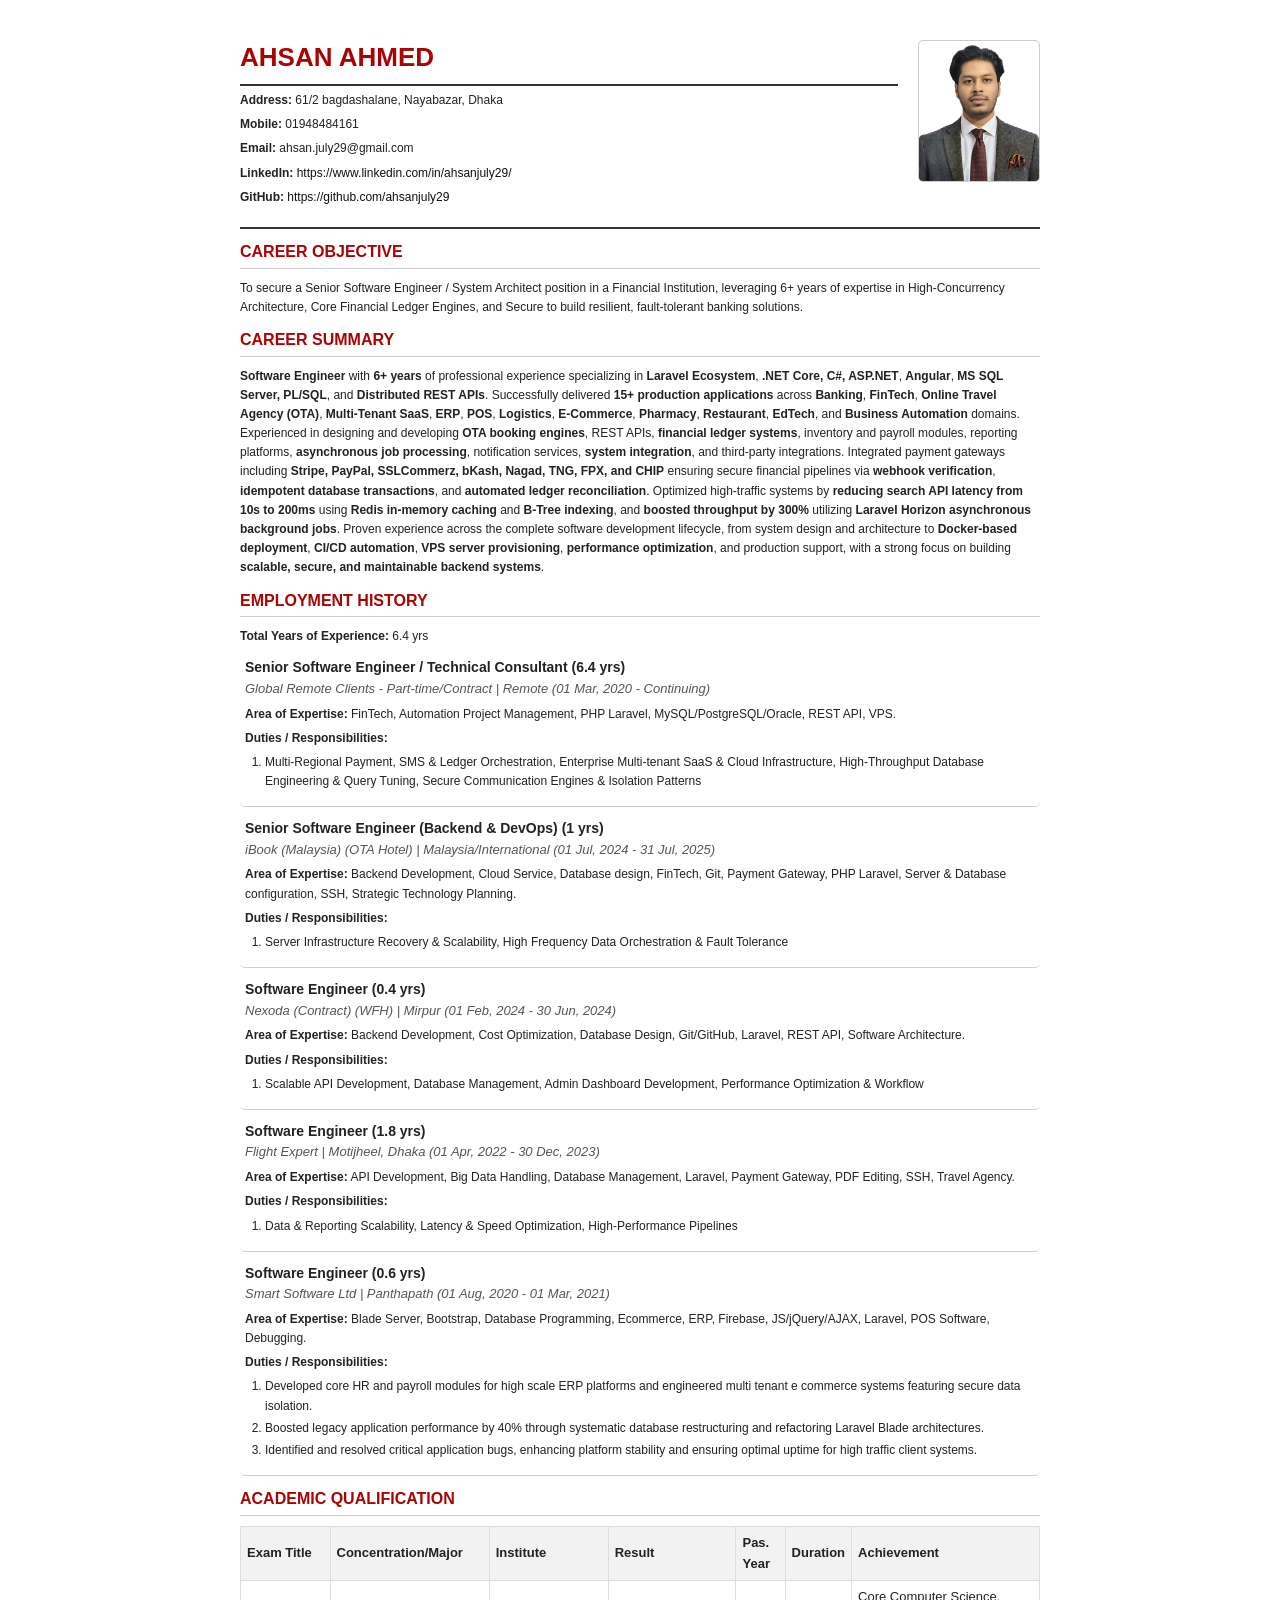
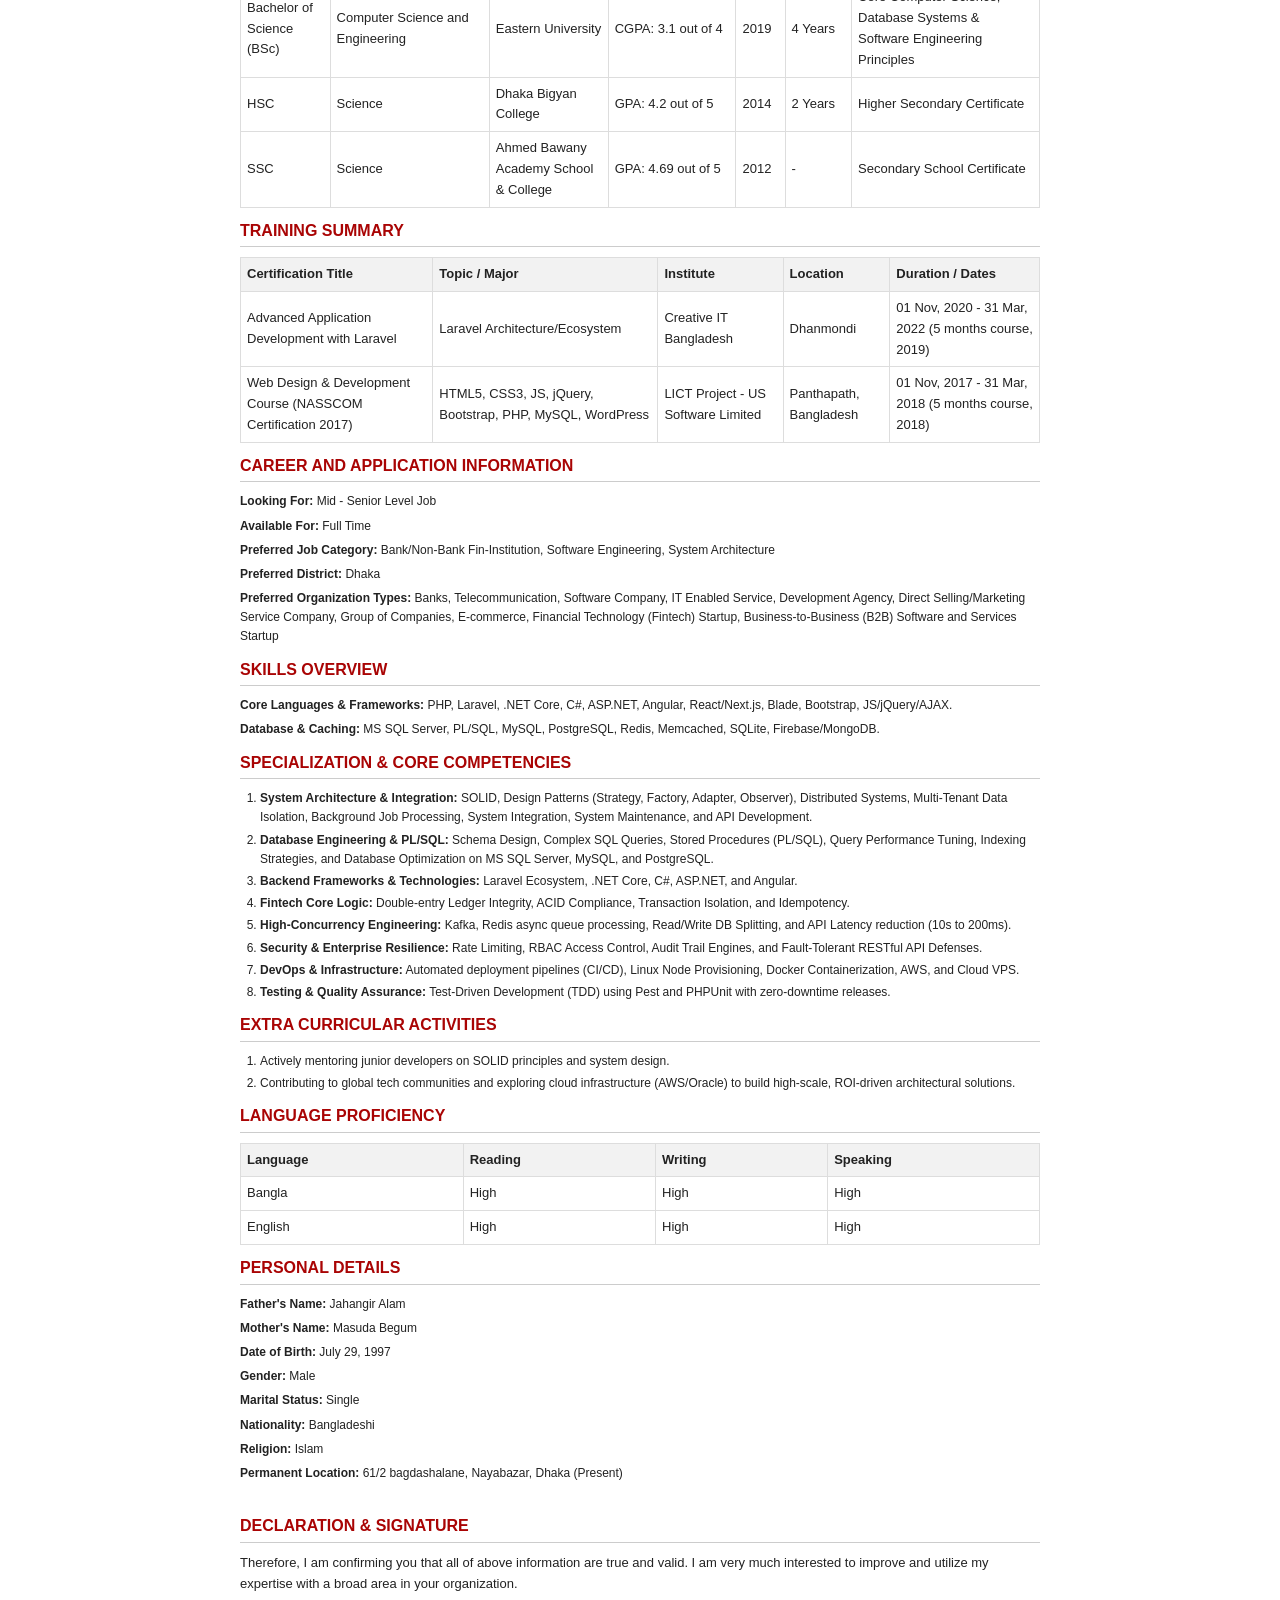
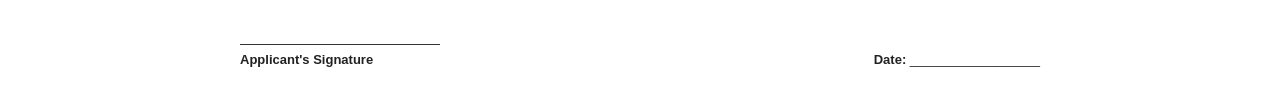
<file: bank.html>
<!doctype html>
<html lang="en">

<head>
  <meta charset="UTF-8" />
  <meta name="viewport" content="width=device-width, initial-scale=1.0" />
  <title>Bank-Ahsan Ahmed-CV</title>
  <link rel="stylesheet" href="css/bank.css">
</head>

<body>
  <div class="container">
    <header class="header-container">
      <div class="header-text">
        <h1>Ahsan Ahmed</h1>
        <div class="contact-info">
          <p>
            <strong>Address:</strong>
            61/2 bagdashalane, Nayabazar, Dhaka
          </p>
          <p><strong>Mobile:</strong> 01948484161</p>
          <p><strong>Email:</strong> ahsan.july29@gmail.com</p>
          <p>
            <strong>LinkedIn:</strong>
            <a>https://www.linkedin.com/in/ahsanjuly29/</a>
          </p>
          <p>
            <strong>GitHub:</strong>
            <a>https://github.com/ahsanjuly29</a>
          </p>
        </div>
      </div>
      <div class="header-photo">
        <img src="2.png" alt="Ahsan Ahmed" />
      </div>
    </header>

    <section>
      <h2>Career Objective</h2>
      <p>
        To secure a Senior Software Engineer / System Architect position in a
        Financial Institution, leveraging 6+ years of expertise in
        High-Concurrency Architecture, Core Financial Ledger Engines, and
        Secure to build resilient, fault-tolerant banking solutions.
      </p>
    </section>

    <section>
      <h2>Career Summary</h2>
      <p class="summary-text">
        <b>Software Engineer</b> with <b>6+ years</b> of professional experience specializing in <b>Laravel
          Ecosystem</b>, <b>.NET Core, C#, ASP.NET</b>, <b>Angular</b>, <b>MS SQL Server, PL/SQL</b>, and <b>Distributed
          REST APIs</b>. Successfully delivered <b>15+ production applications</b> across <b>Banking</b>,
        <b>FinTech</b>, <b>Online Travel Agency (OTA)</b>, <b>Multi-Tenant SaaS</b>, <b>ERP</b>, <b>POS</b>,
        <b>Logistics</b>, <b>E-Commerce</b>, <b>Pharmacy</b>, <b>Restaurant</b>, <b>EdTech</b>, and <b>Business
          Automation</b> domains. Experienced in designing and developing <b>OTA booking engines</b>, REST APIs,
        <b>financial ledger systems</b>, inventory and payroll modules, reporting platforms, <b>asynchronous job
          processing</b>, notification services, <b>system integration</b>, and third-party integrations. Integrated
        payment gateways including <b>Stripe, PayPal, SSLCommerz, bKash, Nagad, TNG, FPX, and CHIP</b> ensuring secure
        financial pipelines via <b>webhook verification</b>, <b>idempotent database transactions</b>, and <b>automated
          ledger reconciliation</b>. Optimized high-traffic systems by <b>reducing search API latency from 10s to
          200ms</b> using <b>Redis in-memory caching</b> and <b>B-Tree indexing</b>, and <b>boosted throughput by
          300%</b> utilizing <b>Laravel Horizon asynchronous background jobs</b>. Proven experience across the complete
        software development lifecycle, from system design and architecture to <b>Docker-based deployment</b>, <b>CI/CD
          automation</b>, <b>VPS server provisioning</b>, <b>performance optimization</b>, and production support, with
        a strong focus on building <b>scalable, secure, and maintainable backend systems</b>.
      </p>
    </section>

    <section>
      <h2>Employment History</h2>
      <p><strong>Total Years of Experience:</strong> 6.4 yrs</p>

      <div class="job-block">
        <div class="job-title">
          Senior Software Engineer / Technical Consultant (6.4 yrs)
        </div>
        <div class="company-info">
          Global Remote Clients - Part-time/Contract | Remote (01 Mar, 2020 -
          Continuing)
        </div>
        <p>
          <strong>Area of Expertise:</strong> FinTech, Automation Project
          Management, PHP Laravel, MySQL/PostgreSQL/Oracle, REST API, VPS.
        </p>
        <p><strong>Duties / Responsibilities:</strong></p>
        <ol>
          <li>
            Multi-Regional Payment, SMS & Ledger Orchestration, Enterprise
            Multi-tenant SaaS & Cloud Infrastructure, High-Throughput Database
            Engineering & Query Tuning, Secure Communication Engines &
            Isolation Patterns
          </li>
        </ol>
      </div>

      <div class="job-block">
        <div class="job-title">
          Senior Software Engineer (Backend & DevOps) (1 yrs)
        </div>
        <div class="company-info">
          iBook (Malaysia) (OTA Hotel) | Malaysia/International (01 Jul, 2024
          - 31 Jul, 2025)
        </div>
        <p>
          <strong>Area of Expertise:</strong> Backend Development, Cloud
          Service, Database design, FinTech, Git, Payment Gateway, PHP
          Laravel, Server & Database configuration, SSH, Strategic Technology
          Planning.
        </p>
        <p><strong>Duties / Responsibilities:</strong></p>
        <ol>
          <li>
            Server Infrastructure Recovery & Scalability, High Frequency Data
            Orchestration & Fault Tolerance
          </li>
        </ol>
      </div>

      <div class="job-block">
        <div class="job-title">Software Engineer (0.4 yrs)</div>
        <div class="company-info">
          Nexoda (Contract) (WFH) | Mirpur (01 Feb, 2024 - 30 Jun, 2024)
        </div>
        <p>
          <strong>Area of Expertise:</strong> Backend Development, Cost
          Optimization, Database Design, Git/GitHub, Laravel, REST API,
          Software Architecture.
        </p>
        <p><strong>Duties / Responsibilities:</strong></p>
        <ol>
          <li>
            Scalable API Development, Database Management, Admin Dashboard
            Development, Performance Optimization & Workflow
          </li>
        </ol>
      </div>

      <div class="job-block">
        <div class="job-title">Software Engineer (1.8 yrs)</div>
        <div class="company-info">
          Flight Expert | Motijheel, Dhaka (01 Apr, 2022 - 30 Dec, 2023)
        </div>
        <p>
          <strong>Area of Expertise:</strong> API Development, Big Data
          Handling, Database Management, Laravel, Payment Gateway, PDF
          Editing, SSH, Travel Agency.
        </p>
        <p><strong>Duties / Responsibilities:</strong></p>
        <ol>
          <li>
            Data & Reporting Scalability, Latency & Speed Optimization,
            High-Performance Pipelines
          </li>
        </ol>
      </div>

      <div class="job-block">
        <div class="job-title">Software Engineer (0.6 yrs)</div>
        <div class="company-info">
          Smart Software Ltd | Panthapath (01 Aug, 2020 - 01 Mar, 2021)
        </div>
        <p>
          <strong>Area of Expertise:</strong> Blade Server, Bootstrap,
          Database Programming, Ecommerce, ERP, Firebase, JS/jQuery/AJAX,
          Laravel, POS Software, Debugging.
        </p>
        <p><strong>Duties / Responsibilities:</strong></p>
        <ol>
          <li>
            Developed core HR and payroll modules for high scale ERP platforms
            and engineered multi tenant e commerce systems featuring secure
            data isolation.
          </li>
          <li>
            Boosted legacy application performance by 40% through systematic
            database restructuring and refactoring Laravel Blade
            architectures.
          </li>
          <li>
            Identified and resolved critical application bugs, enhancing
            platform stability and ensuring optimal uptime for high traffic
            client systems.
          </li>
        </ol>
      </div>
    </section>

    <section>
      <h2>Academic Qualification</h2>
      <table>
        <thead>
          <tr>
            <th>Exam Title</th>
            <th>Concentration/Major</th>
            <th>Institute</th>
            <th style="width: 16%">Result</th>
            <th>Pas. Year</th>
            <th>Duration</th>
            <th>Achievement</th>
          </tr>
        </thead>
        <tbody>
          <tr>
            <td>Bachelor of Science (BSc)</td>
            <td>Computer Science and Engineering</td>
            <td>Eastern University</td>
            <td>CGPA: 3.1 out of 4</td>
            <td>2019</td>
            <td>4 Years</td>
            <td>
              Core Computer Science, Database Systems & Software Engineering
              Principles
            </td>
          </tr>
          <tr>
            <td>HSC</td>
            <td>Science</td>
            <td>Dhaka Bigyan College</td>
            <td>GPA: 4.2 out of 5</td>
            <td>2014</td>
            <td>2 Years</td>
            <td>Higher Secondary Certificate</td>
          </tr>
          <tr>
            <td>SSC</td>
            <td>Science</td>
            <td>Ahmed Bawany Academy School & College</td>
            <td>GPA: 4.69 out of 5</td>
            <td>2012</td>
            <td>-</td>
            <td>Secondary School Certificate</td>
          </tr>
        </tbody>
      </table>
    </section>

    <section>
      <h2>Training Summary</h2>
      <table>
        <thead>
          <tr>
            <th>Certification Title</th>
            <th>Topic / Major</th>
            <th>Institute</th>
            <th>Location</th>
            <th>Duration / Dates</th>
          </tr>
        </thead>
        <tbody>
          <tr>
            <td>Advanced Application Development with Laravel</td>
            <td>Laravel Architecture/Ecosystem</td>
            <td>Creative IT Bangladesh</td>
            <td>Dhanmondi</td>
            <td>01 Nov, 2020 - 31 Mar, 2022 (5 months course, 2019)</td>
          </tr>
          <tr>
            <td>
              Web Design & Development Course (NASSCOM Certification 2017)
            </td>
            <td>HTML5, CSS3, JS, jQuery, Bootstrap, PHP, MySQL, WordPress</td>
            <td>LICT Project - US Software Limited</td>
            <td>Panthapath, Bangladesh</td>
            <td>01 Nov, 2017 - 31 Mar, 2018 (5 months course, 2018)</td>
          </tr>
        </tbody>
      </table>
    </section>

    <section>
      <h2>Career and Application Information</h2>
      <p><strong>Looking For:</strong> Mid - Senior Level Job</p>
      <p><strong>Available For:</strong> Full Time</p>
      <p>
        <strong>Preferred Job Category:</strong> Bank/Non-Bank
        Fin-Institution, Software Engineering, System Architecture
      </p>
      <p><strong>Preferred District:</strong> Dhaka</p>
      <p>
        <strong>Preferred Organization Types:</strong> Banks,
        Telecommunication, Software Company, IT Enabled Service, Development
        Agency, Direct Selling/Marketing Service Company, Group of Companies,
        E-commerce, Financial Technology (Fintech) Startup,
        Business-to-Business (B2B) Software and Services Startup
      </p>
    </section>

    <section>
      <h2>Skills Overview</h2>
      <p>
        <b>Core Languages & Frameworks:</b>
        PHP, Laravel, .NET Core, C#, ASP.NET, Angular, React/Next.js, Blade,
        Bootstrap, JS/jQuery/AJAX.
      </p>
      <p>
        <b>Database & Caching:</b>
        MS SQL Server, PL/SQL, MySQL, PostgreSQL, Redis, Memcached, SQLite, Firebase/MongoDB.
      </p>
    </section>

    <section class="competencies-section">
      <h2>SPECIALIZATION & CORE COMPETENCIES</h2>
      <ol>
        <li><b>System Architecture & Integration:</b> SOLID, Design Patterns (Strategy, Factory, Adapter, Observer),
          Distributed Systems, Multi-Tenant Data Isolation, Background Job Processing, System Integration, System
          Maintenance, and API Development.</li>
        <li><b>Database Engineering & PL/SQL:</b> Schema Design, Complex SQL Queries, Stored Procedures (PL/SQL), Query
          Performance Tuning, Indexing Strategies, and Database Optimization on MS SQL Server, MySQL, and PostgreSQL.
        </li>
        <li><b>Backend Frameworks & Technologies:</b> Laravel Ecosystem, .NET Core, C#, ASP.NET, and Angular.</li>
        <li><b>Fintech Core Logic:</b> Double-entry Ledger Integrity, ACID Compliance, Transaction Isolation, and
          Idempotency.</li>
        <li><b>High-Concurrency Engineering:</b> Kafka, Redis async queue processing, Read/Write DB Splitting, and API
          Latency reduction (10s to 200ms).</li>
        <li><b>Security & Enterprise Resilience:</b> Rate Limiting, RBAC Access Control, Audit Trail Engines, and
          Fault-Tolerant RESTful API Defenses.</li>
        <li><b>DevOps & Infrastructure:</b> Automated deployment pipelines (CI/CD), Linux Node Provisioning, Docker
          Containerization, AWS, and Cloud VPS.</li>
        <li><b>Testing & Quality Assurance:</b> Test-Driven Development (TDD) using Pest and PHPUnit with zero-downtime
          releases.</li>
      </ol>
    </section>

    <section>
      <h2>Extra Curricular Activities</h2>
      <ol>
        <li>
          Actively mentoring junior developers on SOLID principles and system
          design.
        </li>
        <li>
          Contributing to global tech communities and exploring cloud
          infrastructure (AWS/Oracle) to build high-scale, ROI-driven
          architectural solutions.
        </li>
      </ol>
    </section>

    <section>
      <h2>Language Proficiency</h2>
      <table>
        <thead>
          <tr>
            <th>Language</th>
            <th>Reading</th>
            <th>Writing</th>
            <th>Speaking</th>
          </tr>
        </thead>
        <tbody>
          <tr>
            <td>Bangla</td>
            <td>High</td>
            <td>High</td>
            <td>High</td>
          </tr>
          <tr>
            <td>English</td>
            <td>High</td>
            <td>High</td>
            <td>High</td>
          </tr>
        </tbody>
      </table>
    </section>

    <section>
      <h2>Personal Details</h2>
      <p><strong>Father's Name:</strong> Jahangir Alam</p>
      <p><strong>Mother's Name:</strong> Masuda Begum</p>
      <p><strong>Date of Birth:</strong> July 29, 1997</p>
      <p><strong>Gender:</strong> Male</p>
      <p><strong>Marital Status:</strong> Single</p>
      <p><strong>Nationality:</strong> Bangladeshi</p>
      <p><strong>Religion:</strong> Islam</p>
      <p>
        <strong>Permanent Location:</strong> 61/2 bagdashalane, Nayabazar,
        Dhaka (Present)
      </p>
    </section>

    <section style="margin-top: 30px">
      <h2>Declaration & Signature</h2>
      <p style="font-size: 13px">
        Therefore, I am confirming you that all of above information are true
        and valid. I am very much interested to improve and utilize my
        expertise with a broad area in your organization.
      </p>
      <div style="
            margin-top: 50px;
            display: flex;
            justify-content: space-between;
            align-items: flex-end;
          ">
        <div>
          <div style="
                border-top: 1px solid #333333;
                width: 200px;
                text-align: center;
                margin-bottom: 5px;
              "></div>
          <p style="margin: 0; font-size: 13px; font-weight: bold">
            Applicant's Signature
          </p>
        </div>
        <div>
          <p style="margin: 0; font-size: 13px">
            <strong>Date:</strong> __________________
          </p>
        </div>
      </div>
    </section>
  </div>
</body>

</html>
</file>
<file: css/bank.css>
body {
    font-family: "calibri", sans-serif;
    color: #222222;
    line-height: 1.6;
    margin: 0;
    padding: 20px;
    background-color: #ffffff;
}

.container {
    max-width: 800px;
    margin: 0 auto;
    background: #ffffff;
}

h1 {
    font-size: 26px;
    text-transform: uppercase;
    margin-bottom: 5px;
    color: #a90404;
    border-bottom: 2px solid #333333;
    padding-bottom: 5px;
}

h2 {
    font-size: 16px;
    text-transform: uppercase;
    border-bottom: 1px solid #cccccc;
    padding-bottom: 3px;
    margin-top: 10px;
    margin-bottom: 10px;
    color: #a90404;
}

p {
    margin: 5px 0;
    font-size: 12px;
}

.contact-info {
    font-size: 12px;
    margin-bottom: 15px;
}

.contact-info a {
    color: #111111;
    text-decoration: none;
}

.job-title {
    font-weight: bold;
    font-size: 14px;
}

.company-info {
    font-style: italic;
    font-size: 13px;
    color: #555555;
}

.job-block {
    margin-bottom: 5px;
    padding: 5px;
    border-radius: 5px;
    border-bottom: 1px solid #cccccc;
    /* background-color: #fff8f88a; */
}

table {
    width: 100%;
    border-collapse: collapse;
    margin-top: 10px;
    font-size: 13px;
}

th,
td {
    border: 1px solid #dddddd;
    text-align: left;
    padding: 6px;
}

th {
    background-color: #f2f2f2;
    font-weight: bold;
}

ol {
    margin: 5px 0 10px 20px;
    padding: 0;
    font-size: 12px;
}

li {
    margin-bottom: 3px;
}

.header-container {
    display: flex;
    justify-content: space-between;
    align-items: flex-start;
    border-bottom: 2px solid #333333;
    padding-bottom: 5px;
    margin-bottom: 5px;
}

.header-text {
    flex: 1;
}

.header-photo {
    margin-top: 20px;
    margin-left: 20px;
}

.header-photo img {
    width: 120px;
    height: 140px;
    object-fit: cover;
    border-radius: 5px;
    border: 1px solid #cccccc;
}

@media print {
    body {
        padding: 0;
    }

    .container {
        width: 100%;
    }

    .header-container {
        display: flex;
    }

    /* .job-block,
        table,
        section {
          break-inside: avoid;
          page-break-inside: avoid;
        } */
}
</file>
